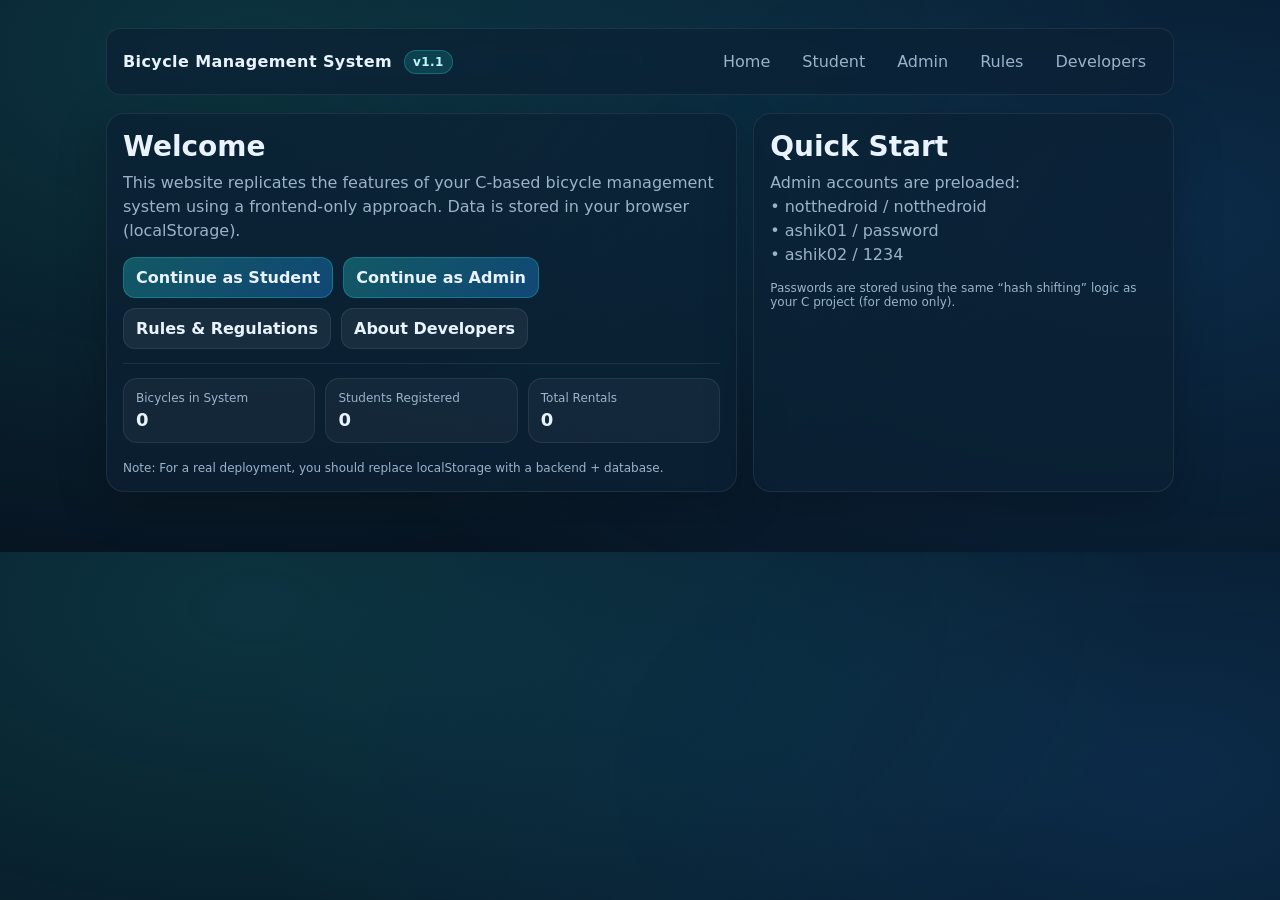
<file: index.html>
<!doctype html>
<html lang="en">
<head>
  <meta charset="utf-8" />
  <meta name="viewport" content="width=device-width,initial-scale=1" />
  <title>Bicycle Management System</title>
  <link rel="stylesheet" href="styles.css" />
</head>
<body data-page="index">
  <div class="container">
    <div class="nav">
      <div class="brand">
        Bicycle Management System <span class="badge">v1.1</span>
      </div>
      <div class="navlinks">
        <a href="index.html">Home</a>
        <a href="student.html">Student</a>
        <a href="admin.html">Admin</a>
        <a href="rules.html">Rules</a>
        <a href="about.html">Developers</a>
      </div>
    </div>

    <div id="maintenance" class="card hidden" style="margin-top:16px;">
      <h2 class="h1">Maintenance Break</h2>
      <p class="p">Sorry, the servers are under maintenance. Please try again later.</p>
      <button class="btn primary" id="maintenanceToggle">Type Y (simulation) to go back online</button>
    </div>

    <div class="grid">
      <div class="card">
        <h1 class="h1">Welcome</h1>
        <p class="p">
          This website replicates the features of your C-based bicycle management system using a frontend-only approach.
          Data is stored in your browser (localStorage).
        </p>

        <div class="btnrow">
          <a class="btn primary" href="student.html">Continue as Student</a>
          <a class="btn primary" href="admin.html">Continue as Admin</a>
          <a class="btn" href="rules.html">Rules & Regulations</a>
          <a class="btn" href="about.html">About Developers</a>
        </div>

        <hr class="sep" />
        <div class="kpi">
          <div class="box">
            <div class="label">Bicycles in System</div>
            <div class="value" id="kpiBikes">0</div>
          </div>
          <div class="box">
            <div class="label">Students Registered</div>
            <div class="value" id="kpiUsers">0</div>
          </div>
          <div class="box">
            <div class="label">Total Rentals</div>
            <div class="value" id="kpiRentals">0</div>
          </div>
        </div>

        <div class="footer">
          Note: For a real deployment, you should replace localStorage with a backend + database.
        </div>
      </div>

      <div class="card">
        <h2 class="h1">Quick Start</h2>
        <p class="p">
          Admin accounts are preloaded:
          <br/>• notthedroid / notthedroid
          <br/>• ashik01 / password
          <br/>• ashik02 / 1234
        </p>
        <p class="note">
          Passwords are stored using the same “hash shifting” logic as your C project (for demo only).
        </p>
      </div>
    </div>
  </div>

  <script src="app.js"></script>
</body>
</html>
</file>
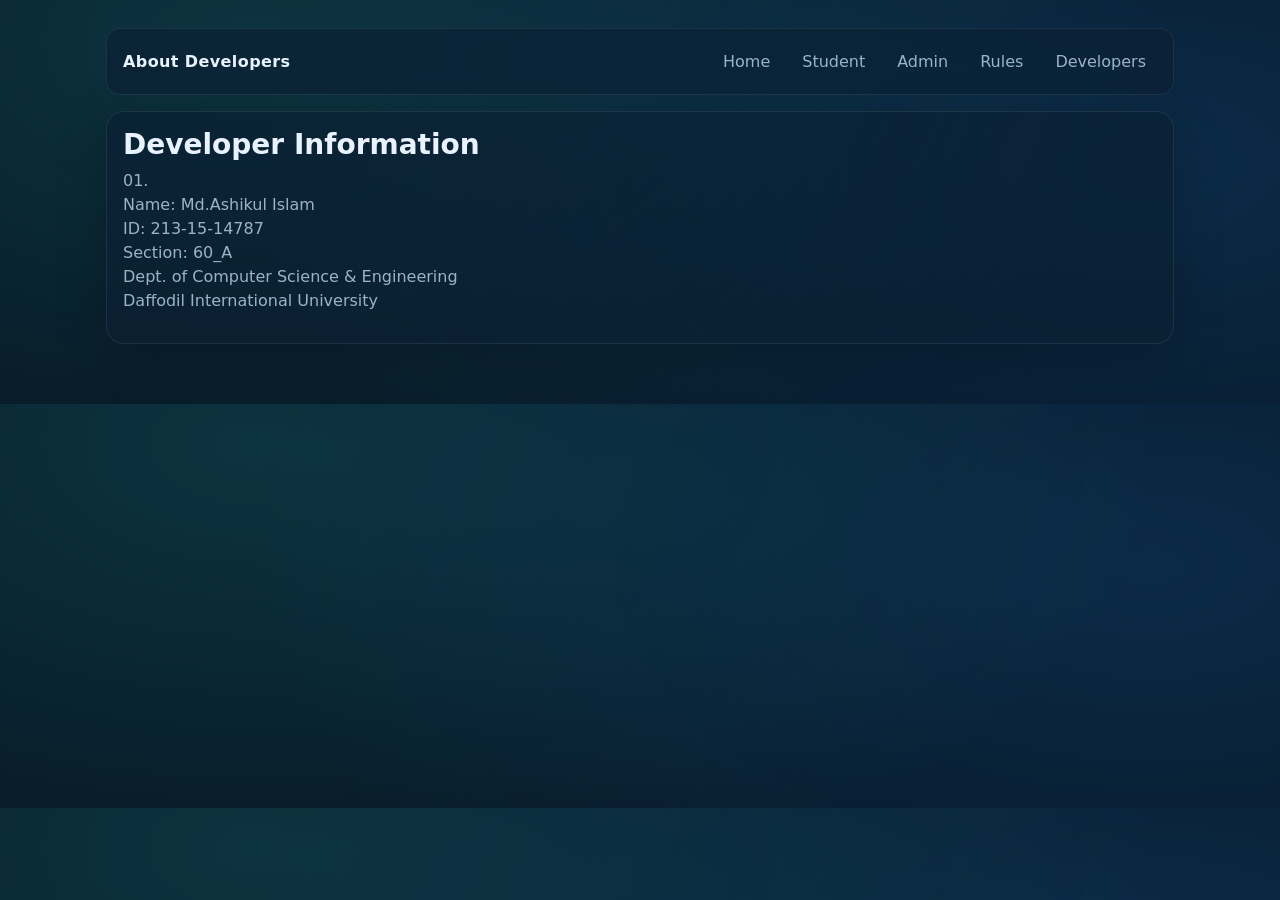
<file: about.html>
<!doctype html>
<html lang="en">
<head>
  <meta charset="utf-8" />
  <meta name="viewport" content="width=device-width,initial-scale=1" />
  <title>Developers - Bicycle Management</title>
  <link rel="stylesheet" href="styles.css" />
</head>
<body>
  <div class="container">
    <div class="nav">
      <div class="brand">
        About Developers 
      </div>
      <div class="navlinks">
        <a href="index.html">Home</a>
        <a href="student.html">Student</a>
        <a href="admin.html">Admin</a>
        <a href="rules.html">Rules</a>
        <a href="about.html">Developers</a>
      </div>
    </div>

    <div class="card" style="margin-top:16px;">
      <h1 class="h1">Developer Information</h1>
      <p class="p">
        01.<br/>
        Name: Md.Ashikul Islam<br/>
        ID: 213-15-14787<br/>
        Section: 60_A<br/>
        Dept. of Computer Science & Engineering<br/>
        Daffodil International University
      </p>
    </div>
  </div>
</body>
</html>
</file>
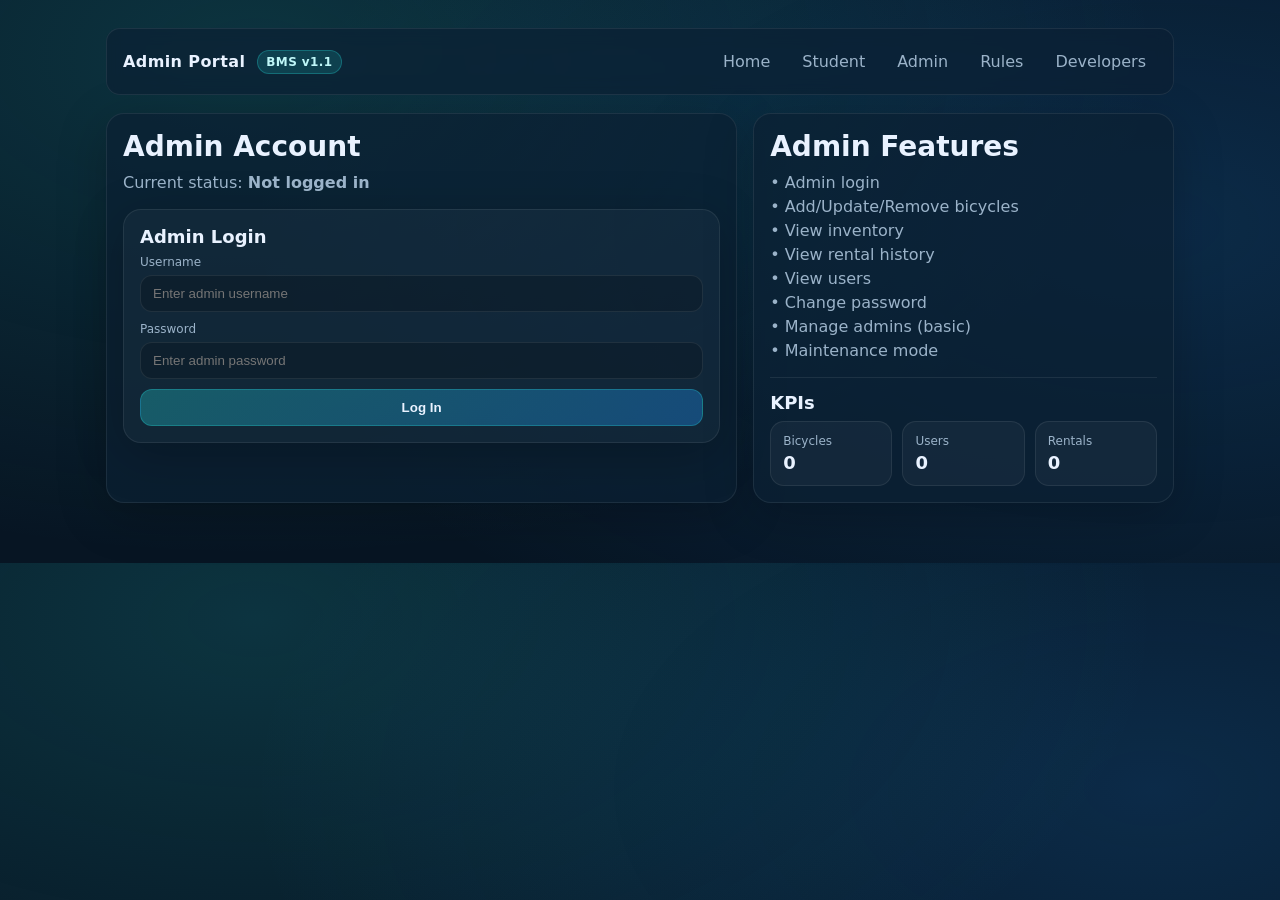
<file: admin.html>
<!doctype html>
<html lang="en">
<head>
  <meta charset="utf-8" />
  <meta name="viewport" content="width=device-width,initial-scale=1" />
  <title>Admin - Bicycle Management</title>
  <link rel="stylesheet" href="styles.css" />
</head>
<body data-page="admin">
  <div class="container">
    <div class="nav">
      <div class="brand">
        Admin Portal <span class="badge">BMS v1.1</span>
      </div>
      <div class="navlinks">
        <a href="index.html">Home</a>
        <a href="student.html">Student</a>
        <a href="admin.html">Admin</a>
        <a href="rules.html">Rules</a>
        <a href="about.html">Developers</a>
      </div>
    </div>

    <div id="maintenance" class="card hidden" style="margin-top:16px;">
      <h2 class="h1">Maintenance Break</h2>
      <p class="p">Maintenance mode is enabled. Only admin can toggle it off.</p>
    </div>

    <div class="grid">
      <div class="card">
        <h1 class="h1">Admin Account</h1>
        <p class="p">Current status: <b id="adminWho">Not logged in</b></p>

        <div id="tabAdminAuth" class="card" style="background:rgba(255,255,255,.03);">
          <h2 class="h1" style="font-size:18px;">Admin Login</h2>
          <div class="form">
            <div class="input">
              <label>Username</label>
              <input id="adUser" placeholder="Enter admin username" />
            </div>
            <div class="input">
              <label>Password</label>
              <input id="adPass" type="password" placeholder="Enter admin password" />
            </div>
            <button class="btn primary" id="adminLoginBtn">Log In</button>
          </div>
          <div id="adminToast" class="toast hidden"></div>
        </div>

        <div id="tabAdminApp" class="hidden">
          <div class="btnrow">
            <button class="btn danger" id="adminLogoutBtn">Log Out</button>
            <button class="btn" id="maintenanceBtn">Toggle Maintenance Mode</button>
          </div>

          <hr class="sep" />

          <h2 class="h1" style="font-size:18px;">Add Bicycle</h2>
          <div class="form">
            <div class="input">
              <label>Brand</label>
              <input id="bikeBrand" placeholder="" />
            </div>
            <div class="input">
              <label>Model</label>
              <input id="bikeModel" placeholder="" />
            </div>
            <div class="input">
              <label>Cost per Minute ($)</label>
              <input id="bikeCost" type="number" step="0.01" placeholder="" />
            </div>
            <div class="input">
              <label>Inventory Quantity</label>
              <input id="bikeInv" type="number" step="1" placeholder="" />
            </div>
            <button class="btn primary" id="addBikeBtn">Add Bicycle</button>
            <div id="adminToast2" class="toast hidden"></div>
          </div>

          <hr class="sep" />

          <h2 class="h1" style="font-size:18px;">Bicycle Inventory</h2>
          <div class="tablewrap">
            <table id="adminBikeTable">
              <thead>
                <tr>
                  <th>ID</th><th>Brand</th><th>Model</th><th>Cost/Min</th><th>Inventory</th><th>Actions</th>
                </tr>
              </thead>
              <tbody></tbody>
            </table>
          </div>

          <hr class="sep" />

          <h2 class="h1" style="font-size:18px;">Rental History</h2>
          <div class="tablewrap">
            <table id="adminRentalTable">
              <thead>
                <tr>
                  <th>Rental ID</th><th>Bicycle ID</th><th>Duration</th><th>Cost</th>
                  <th>Brand</th><th>Model</th><th>Username</th><th>Transaction</th><th>Payment</th>
                </tr>
              </thead>
              <tbody></tbody>
            </table>
          </div>

          <hr class="sep" />

          <h2 class="h1" style="font-size:18px;">Users</h2>
          <div class="tablewrap">
            <table id="adminUserTable">
              <thead>
                <tr><th>Username</th><th>Password</th></tr>
              </thead>
              <tbody></tbody>
            </table>
          </div>

          <hr class="sep" />

          <h2 class="h1" style="font-size:18px;">Change Password</h2>
          <div class="form">
            <div class="input">
              <label>Old Password</label>
              <input id="oldPass" type="password" />
            </div>
            <div class="input">
              <label>New Password</label>
              <input id="newPass" type="password" />
            </div>
            <div class="input">
              <label>Confirm New Password</label>
              <input id="cnfPass" type="password" />
            </div>
            <button class="btn" id="changePassBtn">Change Password</button>
            <div id="adminToast3" class="toast hidden"></div>
          </div>

          <hr class="sep" />

          <h2 class="h1" style="font-size:18px;">Manage Admins (Basic)</h2>
          <div class="form">
            <div class="input">
              <label>New Admin Username</label>
              <input id="newAdminUser" />
            </div>
            <div class="input">
              <label>New Admin Password</label>
              <input id="newAdminPass" type="password" />
            </div>
            <div class="input">
              <label>Confirm Password</label>
              <input id="newAdminCnf" type="password" />
            </div>
            <button class="btn primary" id="addAdminBtn">Add Admin</button>
            <div id="adminToast4" class="toast hidden"></div>
          </div>

          <div style="margin-top:12px;" class="tablewrap">
            <table id="adminListTable">
              <thead>
                <tr><th>Username</th><th>Password</th><th>Action</th></tr>
              </thead>
              <tbody></tbody>
            </table>
          </div>

          <div class="note" style="margin-top:10px;">
            Superadmin logic in your C code is tied to username "perplexahedron".
            This frontend shows Manage Admin for any logged admin for simplicity.
          </div>
        </div>
      </div>

      <div class="card">
        <h2 class="h1">Admin Features</h2>
        <p class="p">
          • Admin login<br/>
          • Add/Update/Remove bicycles<br/>
          • View inventory<br/>
          • View rental history<br/>
          • View users<br/>
          • Change password<br/>
          • Manage admins (basic)<br/>
          • Maintenance mode
        </p>

        <hr class="sep" />

        <h2 class="h1" style="font-size:18px;">KPIs</h2>
        <div class="kpi">
          <div class="box">
            <div class="label">Bicycles</div>
            <div class="value" id="kpiBikes">0</div>
          </div>
          <div class="box">
            <div class="label">Users</div>
            <div class="value" id="kpiUsers">0</div>
          </div>
          <div class="box">
            <div class="label">Rentals</div>
            <div class="value" id="kpiRentals">0</div>
          </div>
        </div>
      </div>
    </div>
  </div>

  <script src="app.js"></script>
</body>
</html>
</file>
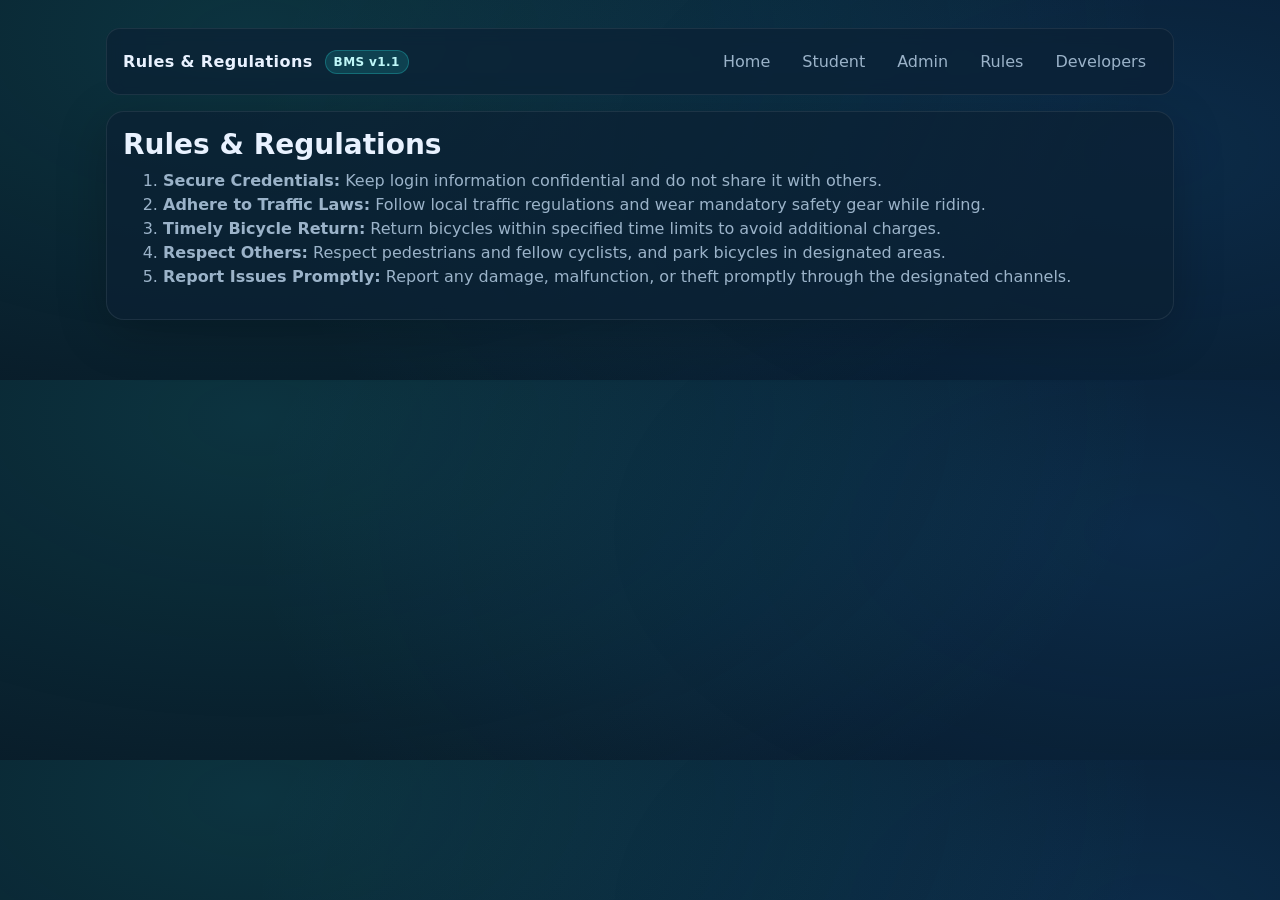
<file: rules.html>
<!doctype html>
<html lang="en">
<head>
  <meta charset="utf-8" />
  <meta name="viewport" content="width=device-width,initial-scale=1" />
  <title>Rules - Bicycle Management</title>
  <link rel="stylesheet" href="styles.css" />
</head>
<body>
  <div class="container">
    <div class="nav">
      <div class="brand">
        Rules & Regulations <span class="badge">BMS v1.1</span>
      </div>
      <div class="navlinks">
        <a href="index.html">Home</a>
        <a href="student.html">Student</a>
        <a href="admin.html">Admin</a>
        <a href="rules.html">Rules</a>
        <a href="about.html">Developers</a>
      </div>
    </div>

    <div class="card" style="margin-top:16px;">
      <h1 class="h1">Rules & Regulations</h1>
      <ol class="p" style="margin-top:8px;">
        <li><b>Secure Credentials:</b> Keep login information confidential and do not share it with others.</li>
        <li><b>Adhere to Traffic Laws:</b> Follow local traffic regulations and wear mandatory safety gear while riding.</li>
        <li><b>Timely Bicycle Return:</b> Return bicycles within specified time limits to avoid additional charges.</li>
        <li><b>Respect Others:</b> Respect pedestrians and fellow cyclists, and park bicycles in designated areas.</li>
        <li><b>Report Issues Promptly:</b> Report any damage, malfunction, or theft promptly through the designated channels.</li>
      </ol>
    </div>
  </div>
</body>
</html>
</file>
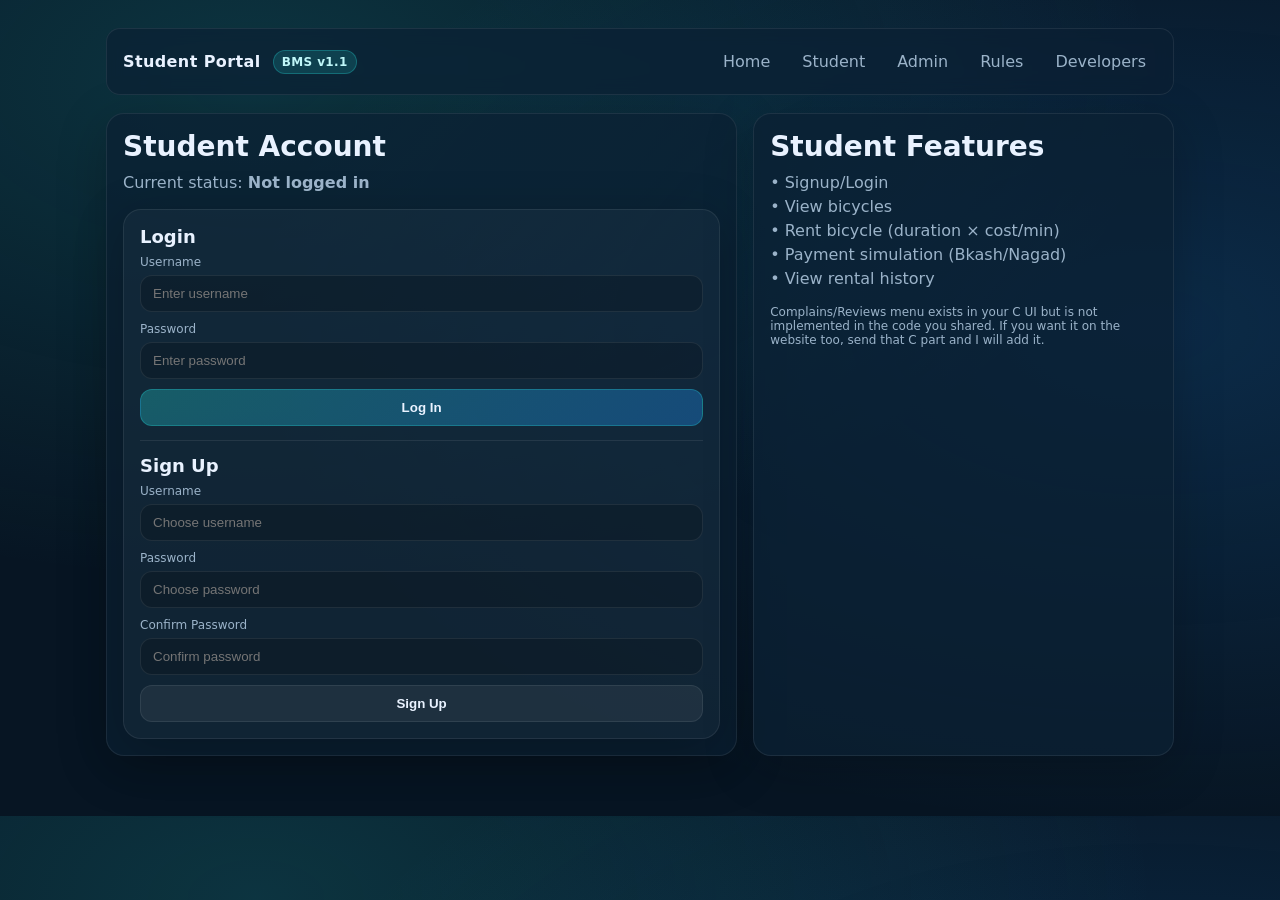
<file: student.html>
<!doctype html>
<html lang="en">
<head>
  <meta charset="utf-8" />
  <meta name="viewport" content="width=device-width,initial-scale=1" />
  <title>Student - Bicycle Management</title>
  <link rel="stylesheet" href="styles.css" />
</head>
<body data-page="student">
  <div class="container">
    <div class="nav">
      <div class="brand">
        Student Portal <span class="badge">BMS v1.1</span>
      </div>
      <div class="navlinks">
        <a href="index.html">Home</a>
        <a href="student.html">Student</a>
        <a href="admin.html">Admin</a>
        <a href="rules.html">Rules</a>
        <a href="about.html">Developers</a>
      </div>
    </div>

    <div id="maintenance" class="card hidden" style="margin-top:16px;">
      <h2 class="h1">Maintenance Break</h2>
      <p class="p">Sorry, the servers are under maintenance. Please try again later.</p>
    </div>

    <div class="grid">
      <div class="card">
        <h1 class="h1">Student Account</h1>
        <p class="p">Current status: <b id="studentWho">Not logged in</b></p>

        <div id="tabStudentAuth" class="card" style="background:rgba(255,255,255,.03);">
          <h2 class="h1" style="font-size:18px;">Login</h2>
          <div class="form">
            <div class="input">
              <label>Username</label>
              <input id="liUser" placeholder="Enter username" />
            </div>
            <div class="input">
              <label>Password</label>
              <input id="liPass" type="password" placeholder="Enter password" />
            </div>
            <button class="btn primary" id="studentLoginBtn">Log In</button>
          </div>

          <hr class="sep" />

          <h2 class="h1" style="font-size:18px;">Sign Up</h2>
          <div class="form">
            <div class="input">
              <label>Username</label>
              <input id="suUser" placeholder="Choose username" />
            </div>
            <div class="input">
              <label>Password</label>
              <input id="suPass" type="password" placeholder="Choose password" />
            </div>
            <div class="input">
              <label>Confirm Password</label>
              <input id="suConfirm" type="password" placeholder="Confirm password" />
            </div>
            <button class="btn" id="studentSignupBtn">Sign Up</button>
          </div>

          <div id="studentToast" class="toast hidden"></div>
        </div>

        <div id="tabStudentApp" class="hidden">
          <div class="btnrow">
            <button class="btn danger" id="studentLogoutBtn">Log Out</button>
            <button class="btn" id="myHistoryBtn">Refresh My Rental History</button>
          </div>

          <hr class="sep" />

          <h2 class="h1" style="font-size:18px;">Available Bicycles</h2>
          <div class="tablewrap">
            <table id="studentBikeTable">
              <thead>
                <tr>
                  <th>ID</th><th>Brand</th><th>Model</th><th>Cost/Min</th><th>Inventory</th><th>Action</th>
                </tr>
              </thead>
              <tbody></tbody>
            </table>
          </div>

          <hr class="sep" />

          <h2 class="h1" style="font-size:18px;">My Rental History</h2>
          <div class="tablewrap">
            <table id="studentRentalTable">
              <thead>
                <tr>
                  <th>Rental ID</th><th>Bicycle ID</th><th>Duration</th><th>Cost</th>
                  <th>Brand</th><th>Model</th><th>Username</th><th>Transaction</th><th>Payment</th>
                </tr>
              </thead>
              <tbody></tbody>
            </table>
          </div>

          <div class="note" style="margin-top:10px;">
            Renting uses prompts for duration + payment simulation (Bkash/Nagad) to match your console workflow.
          </div>
        </div>
      </div>

      <div class="card">
        <h2 class="h1">Student Features</h2>
        <p class="p">
          • Signup/Login<br/>
          • View bicycles<br/>
          • Rent bicycle (duration × cost/min)<br/>
          • Payment simulation (Bkash/Nagad)<br/>
          • View rental history
        </p>
        <p class="note">
          Complains/Reviews menu exists in your C UI but is not implemented in the code you shared.
          If you want it on the website too, send that C part and I will add it.
        </p>
      </div>
    </div>
  </div>

  <script src="app.js"></script>
</body>
</html>
</file>
<file: styles.css>
:root{
  --bg:#071523;
  --card:#0b2033;
  --muted:#9bb3c9;
  --text:#e9f2ff;
  --accent:#22c1c3;
  --accent2:#1f8ef1;
  --danger:#ff4d4d;
  --ok:#31d07c;
  --border:rgba(255,255,255,.08);
}

*{ box-sizing:border-box; }
body{
  margin:0;
  font-family: ui-sans-serif, system-ui, Arial;
  background: radial-gradient(900px 500px at 20% 10%, rgba(34,193,195,.18), transparent),
              radial-gradient(900px 500px at 90% 40%, rgba(31,142,241,.18), transparent),
              var(--bg);
  color:var(--text);
}

a{ color:inherit; text-decoration:none; }

.container{
  max-width:1100px;
  margin:0 auto;
  padding:28px 16px 60px;
}

.nav{
  display:flex;
  align-items:center;
  justify-content:space-between;
  gap:16px;
  padding:14px 16px;
  border:1px solid var(--border);
  border-radius:14px;
  background:rgba(11,32,51,.65);
  backdrop-filter: blur(8px);
}

.brand{
  display:flex; align-items:center; gap:12px;
  font-weight:700;
  letter-spacing:.4px;
}
.badge{
  font-size:12px;
  padding:4px 8px;
  border-radius:999px;
  background:rgba(34,193,195,.18);
  border:1px solid rgba(34,193,195,.35);
  color:#bff7f8;
}

.navlinks{ display:flex; gap:10px; flex-wrap:wrap; }
.navlinks a{
  padding:8px 10px;
  border-radius:10px;
  border:1px solid transparent;
  color:var(--muted);
}
.navlinks a:hover{ border-color:var(--border); color:var(--text); }

.grid{
  display:grid;
  grid-template-columns: 1.2fr .8fr;
  gap:16px;
  margin-top:18px;
}
@media(max-width: 900px){
  .grid{ grid-template-columns: 1fr; }
}

.card{
  background:rgba(11,32,51,.75);
  border:1px solid var(--border);
  border-radius:18px;
  padding:16px;
  box-shadow: 0 12px 50px rgba(0,0,0,.22);
}

.h1{
  font-size:28px;
  margin:0 0 8px;
}
.p{
  margin:0 0 14px;
  color:var(--muted);
  line-height:1.5;
}

.btnrow{ display:flex; flex-wrap:wrap; gap:10px; }

.btn{
  border:none;
  cursor:pointer;
  font-weight:600;
  padding:10px 12px;
  border-radius:12px;
  background:rgba(255,255,255,.06);
  border:1px solid var(--border);
  color:var(--text);
}
.btn:hover{ background:rgba(255,255,255,.08); }
.btn.primary{
  background: linear-gradient(135deg, rgba(34,193,195,.35), rgba(31,142,241,.35));
  border-color: rgba(34,193,195,.35);
}
.btn.danger{ border-color:rgba(255,77,77,.35); background:rgba(255,77,77,.12); }
.btn.ok{ border-color:rgba(49,208,124,.35); background:rgba(49,208,124,.12); }

.kpi{
  display:grid;
  grid-template-columns: repeat(3, 1fr);
  gap:10px;
}
@media(max-width: 550px){
  .kpi{ grid-template-columns: 1fr; }
}
.kpi .box{
  padding:12px;
  border-radius:14px;
  border:1px solid var(--border);
  background:rgba(255,255,255,.04);
}
.kpi .label{ font-size:12px; color:var(--muted); }
.kpi .value{ font-size:18px; font-weight:700; margin-top:4px; }

hr.sep{
  border:0;
  border-top:1px solid var(--border);
  margin:14px 0;
}

.form{
  display:grid;
  gap:10px;
}
.input{
  display:grid;
  gap:6px;
}
.input label{
  font-size:12px;
  color:var(--muted);
}
.input input, .input select{
  padding:10px 12px;
  border-radius:12px;
  border:1px solid var(--border);
  background:rgba(0,0,0,.18);
  color:var(--text);
  outline:none;
}
.input input:focus, .input select:focus{
  border-color: rgba(34,193,195,.45);
}

.note{
  font-size:12px;
  color:var(--muted);
}

.tablewrap{
  overflow:auto;
  border-radius:14px;
  border:1px solid var(--border);
}
table{
  width:100%;
  border-collapse: collapse;
  min-width:720px;
  background:rgba(0,0,0,.12);
}
th, td{
  padding:10px 10px;
  border-bottom:1px solid var(--border);
  text-align:left;
  font-size:14px;
}
th{
  position:sticky;
  top:0;
  background:rgba(11,32,51,.95);
  z-index:1;
  font-size:12px;
  color:var(--muted);
  letter-spacing:.3px;
}

.toast{
  margin-top:10px;
  padding:10px 12px;
  border-radius:12px;
  border:1px solid var(--border);
  background:rgba(255,255,255,.05);
  color:var(--text);
}
.toast.ok{ border-color:rgba(49,208,124,.35); background:rgba(49,208,124,.12); }
.toast.bad{ border-color:rgba(255,77,77,.35); background:rgba(255,77,77,.12); }
.hidden{ display:none; }

.footer{
  margin-top:18px;
  color:var(--muted);
  font-size:12px;
}
</file>
